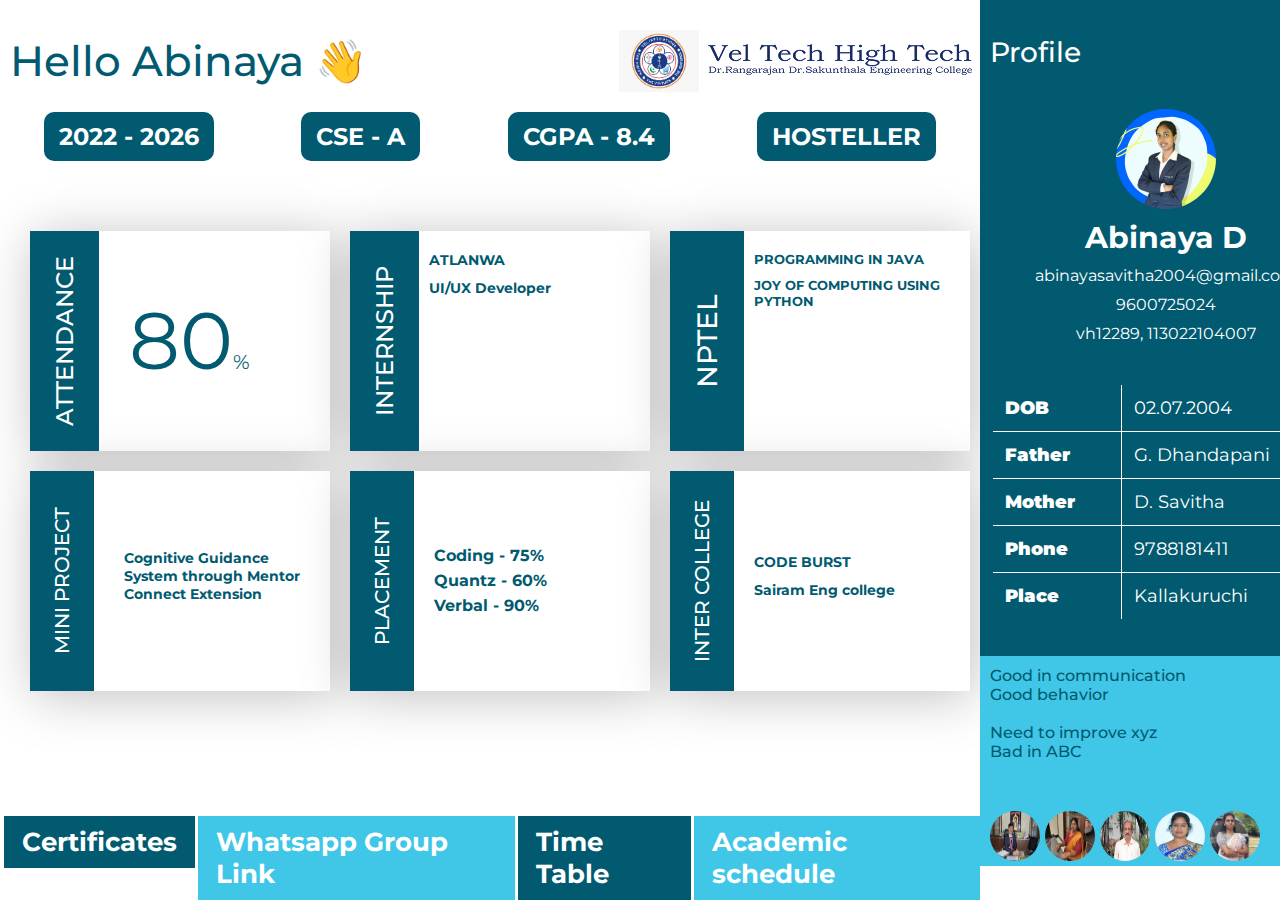
<file: index.html>
<!DOCTYPE html>
<html lang="en">
  <head>
    <meta charset="UTF-8" />
    <meta name="viewport" content="width=device-width, initial-scale=1.0" />
    <title>Profile Card</title>
    <link rel="icon" href="./veltechLogo.png" />
    <link rel="stylesheet" href="style.css" />
  </head>
  <body>
    <div class="container">
      <div class="left-section">
        <div class="title">
          <h1>Hello Abinaya 👋</h1>
          <div class="title-images">
            <img src="./veltechLogo.png" alt="" class="image-1" />
            <img src="./velName.png" alt="" class="image-2" />
          </div>
        </div>

        <div class="top-details">
          <ul>
            <li>2022 - 2026</li>
            <li>CSE - A</li>
            <li>CGPA - 8.4</li>
            <li>HOSTELLER</li>
          </ul>
        </div>
        <div class="grid">
          <div class="card attendance">
            <p class="label">ATTENDANCE</p>
            <h2>80<span style="font-size: 20px">%</span></h2>
          </div>
          <div class="card internship">
            <p class="label">INTERNSHIP</p>
            <div>
              <p>ATLANWA</p>
              <p>UI/UX Developer</p>
            </div>
          </div>

          <div class="card nptel">
            <p class="label">NPTEL</p>
            <div>
              <p>PROGRAMMING IN JAVA</p>
              <p>JOY OF COMPUTING USING PYTHON</p>
            </div>
          </div>
          <div class="card miniproject">
            <p class="label">MINI PROJECT</p>
            <div>
              <p>Cognitive Guidance System through Mentor Connect Extension</p>
            </div>
          </div>
          <div class="card placement">
            <p class="label">PLACEMENT</p>
            <ul>
              <li>Coding <span>- 75%</span></li>
              <li>Quantz <span>- 60%</span></li>
              <li>Verbal <span>- 90%</span></li>
            </ul>
          </div>
          <div class="card intercollege">
            <p class="label">INTER COLLEGE</p>
            <div>
              <p>CODE BURST</p>
              <p>Sairam Eng college</p>
            </div>
          </div>
        </div>
        <div class="bottom-section">
        <ul>
            <a
              href="https://drive.google.com/drive/folders/1dPvwOvqQ_WEgbNkmv_jT1nVqX5qqaZoT"
              ><li>Certificates</li></a
            ><a href="https://chat.whatsapp.com/FMGTDfoYEt35eEPzLukfva"
              ><li style="background-color: #40c6e7">Whatsapp Group Link</li></a
            ><a
              href="https://drive.google.com/file/d/1Bz0pZXtTZP8Bx1H_JRKAQdKpshJnCfK1/view?usp=drive_link"
              ><li>Time Table</li></a
            ><a
              href="https://drive.google.com/file/d/1HcqLzXqEH3p2kPhQW6uG_gORHYU_1a77/view?usp=sharing"
              ><li style="background-color: #40c6e7">Academic schedule</li></a
            >
          </ul>
        </div>
      </div>
      <div class="right-section">
        <h3>Profile</h3>
        <div class="profile-pic"><img src="./Abinaya.png" alt="" /></div>
        <h2>Abinaya D</h2>
        <p>abinayasavitha2004@gmail.com</p>
        <p>9600725024</p>
        <p>vh12289, 113022104007</p>
        <table>
          <tr>
            <td><strong>DOB</strong></td>
            <td>02.07.2004</td>
          </tr>
          <tr>
            <td><strong>Father</strong></td>
            <td>G. Dhandapani</td>
          </tr>
          <tr>
            <td><strong>Mother</strong></td>
            <td>D. Savitha</td>
          </tr>
          <tr>
            <td><strong>Phone</strong></td>
            <td>9788181411</td>
          </tr>
          <tr>
            <td><strong>Place</strong></td>
            <td>Kallakuruchi</td>
          </tr>
        </table>
        <div class="footer" style="align-self: flex-end">
          <p>Good in communication</p>
          <p>Good behavior</p>
          <br />
          <p>Need to improve xyz</p>
          <p>Bad in ABC</p>
          <div class="right-bottom">
            <div class="staffs">
              <img src="./Staffs/staff1.png" alt="" />
              <img src="./Staffs/staff2.jpg" alt="" />
              <img src="./Staffs/staff3.png" alt="" />
              <img src="./Staffs/staff4.jpg" alt="" />
              <img src="./Staffs/staff5.png" alt="" />
            </div>
            <h4>2025 - Even Sem</h4>
          </div>
        </div>
      </div>
    </div>
  </body>
</html>
</file>
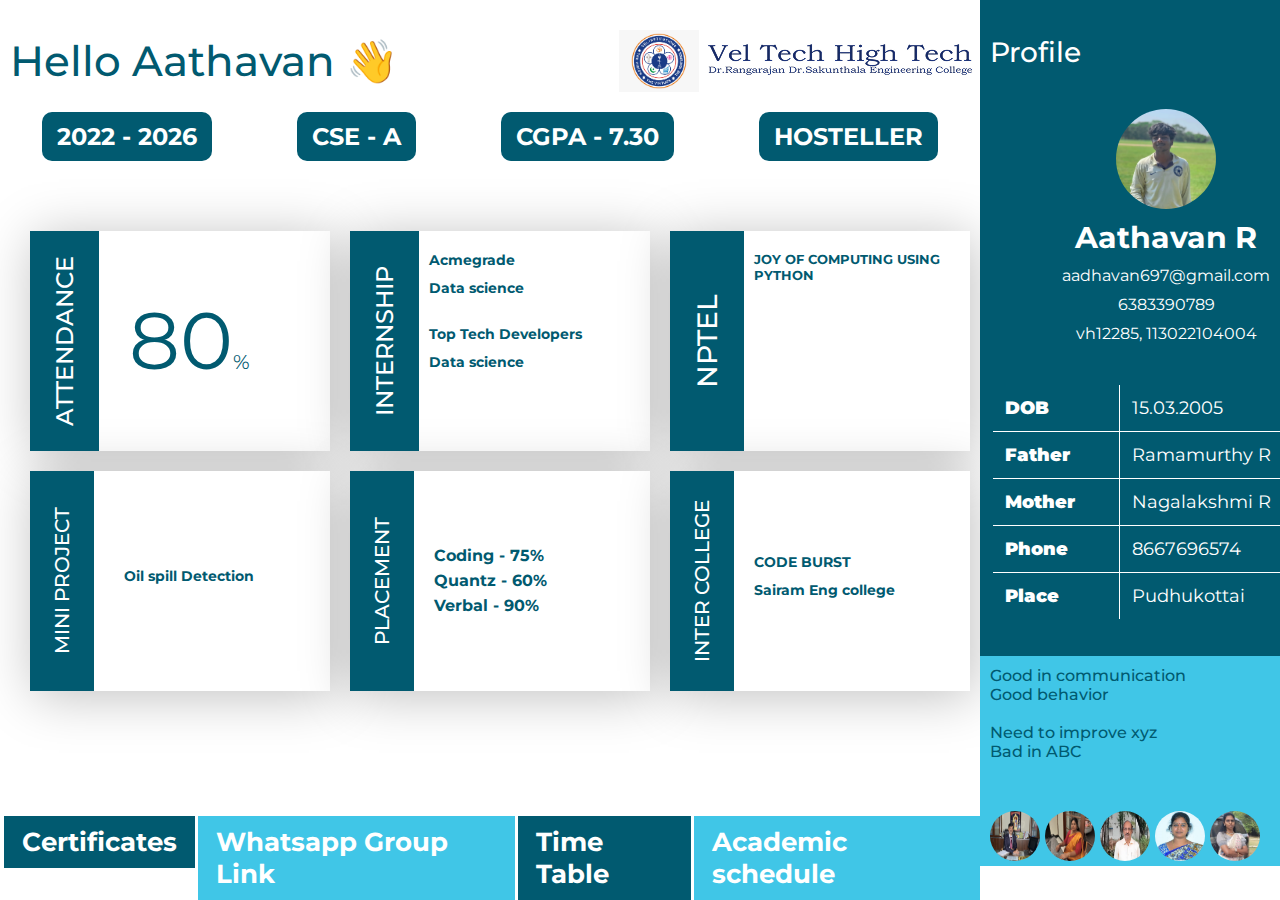
<file: aadhavan.html>
<!DOCTYPE html>
<html lang="en">
  <head>
    <meta charset="UTF-8" />
    <meta name="viewport" content="width=device-width, initial-scale=1.0" />
    <title>Profile Card</title>
    <link rel="stylesheet" href="style.css" />
    <link rel="icon" href="./veltechLogo.png" />
  </head>
  <body>
    <div class="container">
      <div class="left-section">
        <div class="title">
          <h1>Hello Aathavan 👋</h1>
          <div class="title-images">
            <img src="./veltechLogo.png" alt="" class="image-1" />
            <img src="./velName.png" alt="" class="image-2" />
          </div>
        </div>

        <div class="top-details">
          <ul>
            <li>2022 - 2026</li>
            <li>CSE - A</li>
            <li>CGPA - 7.30</li>
            <li>HOSTELLER</li>
          </ul>
        </div>
        <div class="grid">
          <div class="card attendance">
            <p class="label">ATTENDANCE</p>
            <h2>80<span style="font-size: 20px">%</span></h2>
          </div>
          <div class="card internship">
            <p class="label">INTERNSHIP</p>
            <div>
              <p>Acmegrade</p>
              <p>Data science</p>
              <br />
              <p>Top Tech Developers</p>
              <p>Data science</p>
            </div>
          </div>

          <div class="card nptel">
            <p class="label">NPTEL</p>
            <div>
              <p>JOY OF COMPUTING USING PYTHON</p>
            </div>
          </div>
          <div class="card miniproject">
            <p class="label">MINI PROJECT</p>
            <div>
              <p>Oil spill Detection</p>
            </div>
          </div>
          <div class="card placement">
            <p class="label">PLACEMENT</p>
            <ul>
              <li>Coding <span>- 75%</span></li>
              <li>Quantz <span>- 60%</span></li>
              <li>Verbal <span>- 90%</span></li>
            </ul>
          </div>
          <div class="card intercollege">
            <p class="label">INTER COLLEGE</p>
            <div>
              <p>CODE BURST</p>
              <p>Sairam Eng college</p>
            </div>
          </div>
        </div>
        <div class="bottom-section">
          <ul>
            <a
              href="https://drive.google.com/drive/folders/1dPvwOvqQ_WEgbNkmv_jT1nVqX5qqaZoT"
              ><li>Certificates</li></a
            ><a href="https://chat.whatsapp.com/FMGTDfoYEt35eEPzLukfva"
              ><li style="background-color: #40c6e7">Whatsapp Group Link</li></a
            ><a
              href="https://drive.google.com/file/d/1Bz0pZXtTZP8Bx1H_JRKAQdKpshJnCfK1/view?usp=drive_link"
              ><li>Time Table</li></a
            ><a
              href="https://drive.google.com/file/d/1HcqLzXqEH3p2kPhQW6uG_gORHYU_1a77/view?usp=sharing"
              ><li style="background-color: #40c6e7">Academic schedule</li></a
            >
          </ul>
        </div>
      </div>
      <div class="right-section">
        <h3>Profile</h3>
        <div class="profile-pic"><img src="./aadhavan.png" alt="" /></div>
        <h2>Aathavan R</h2>
        <p>aadhavan697@gmail.com</p>
        <p>6383390789</p>
        <p>vh12285, 113022104004</p>
        <table>
          <tr>
            <td><strong>DOB</strong></td>
            <td>15.03.2005</td>
          </tr>
          <tr>
            <td><strong>Father</strong></td>
            <td>Ramamurthy R</td>
          </tr>
          <tr>
            <td><strong>Mother</strong></td>
            <td>Nagalakshmi R</td>
          </tr>
          <tr>
            <td><strong>Phone</strong></td>
            <td>8667696574</td>
          </tr>
          <tr>
            <td><strong>Place</strong></td>
            <td>Pudhukottai</td>
          </tr>
        </table>
        <div class="footer" style="align-self: flex-end">
          <p>Good in communication</p>
          <p>Good behavior</p>
          <br />
          <p>Need to improve xyz</p>
          <p>Bad in ABC</p>
          <div class="right-bottom">
            <div class="staffs">
              <img src="./Staffs/staff1.png" alt="" />
              <img src="./Staffs/staff2.jpg" alt="" />
              <img src="./Staffs/staff3.png" alt="" />
              <img src="./Staffs/staff4.jpg" alt="" />
              <img src="./Staffs/staff5.png" alt="" />
            </div>
            <h4>2025 - Even Sem</h4>
          </div>
        </div>
      </div>
    </div>
  </body>
</html>
</file>
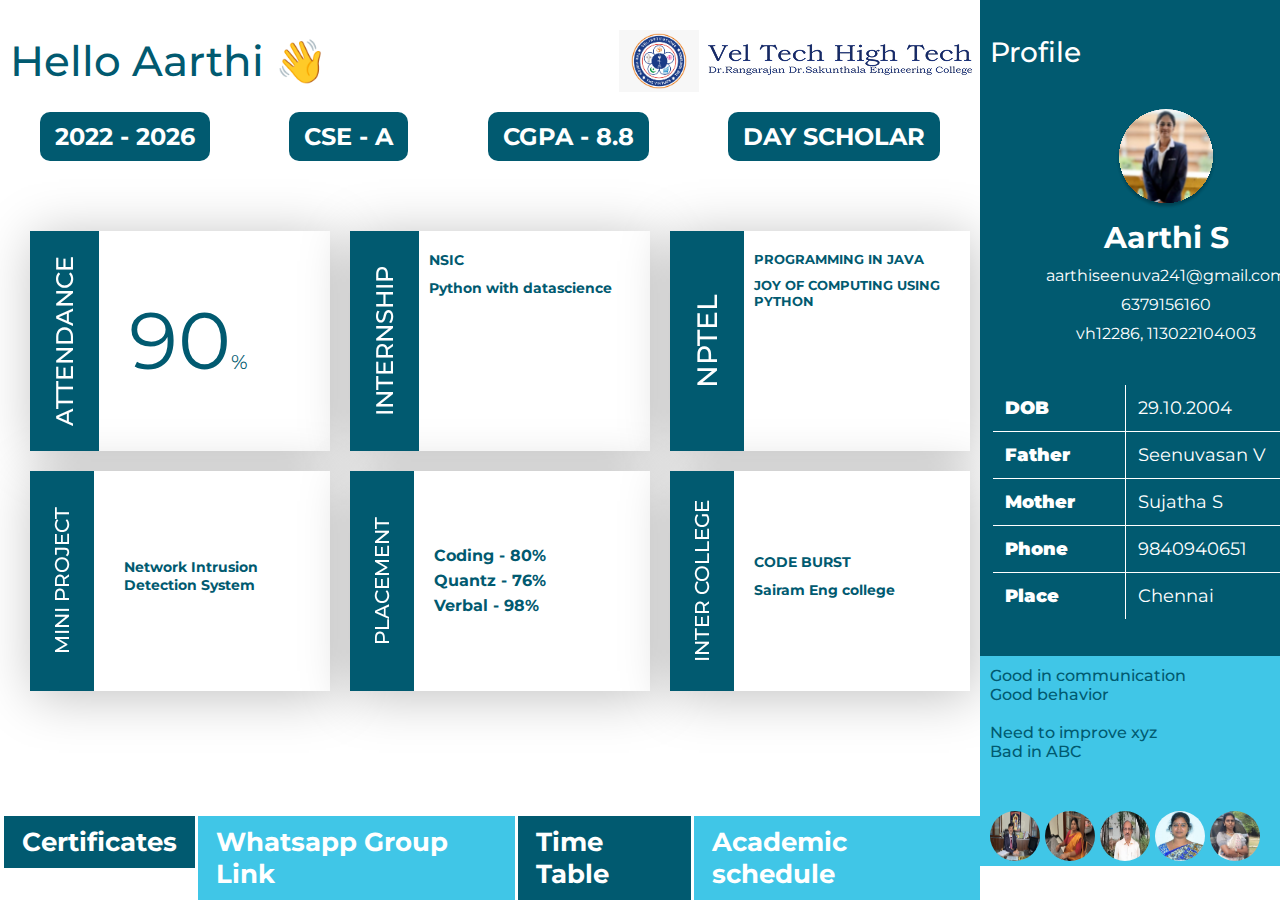
<file: aarthi.html>
<!DOCTYPE html>
<html lang="en">
  <head>
    <meta charset="UTF-8" />
    <meta name="viewport" content="width=device-width, initial-scale=1.0" />
    <title>Profile Card</title>
    <link rel="stylesheet" href="style.css" />
    <link rel="icon" href="./veltechLogo.png" />
  </head>
  
  <body>
    <div class="container">
      <div class="left-section">
        <div class="title">
          <h1>Hello Aarthi 👋</h1>
          <div class="title-images">
            <img src="./veltechLogo.png" alt="" class="image-1" />
            <img src="./velName.png" alt="" class="image-2" />
          </div>
        </div>

        <div class="top-details">
          <ul>
            <li>2022 - 2026</li>
            <li>CSE - A</li>
            <li>CGPA - 8.8</li>
            <li>DAY SCHOLAR</li>
          </ul>
        </div>
        <div class="grid">
          <div class="card attendance">
            <p class="label">ATTENDANCE</p>
            <h2>90<span style="font-size: 20px">%</span></h2>
          </div>
          <div class="card internship">
            <p class="label">INTERNSHIP</p>
            <div>
              <p>NSIC</p>
              <p>Python with datascience</p>
            </div>
          </div>

          <div class="card nptel">
            <p class="label">NPTEL</p>
            <div>
              <p>PROGRAMMING IN JAVA</p>
              <p>JOY OF COMPUTING USING PYTHON</p>
            </div>
          </div>
          <div class="card miniproject">
            <p class="label">MINI PROJECT</p>
            <div>
              <p>Network Intrusion Detection System</p>
            </div>
          </div>
          <div class="card placement">
            <p class="label">PLACEMENT</p>
            <ul>
              <li>Coding <span>- 80%</span></li>
              <li>Quantz <span>- 76%</span></li>
              <li>Verbal <span>- 98%</span></li>
            </ul>
          </div>
          <div class="card intercollege">
            <p class="label">INTER COLLEGE</p>
            <div>
              <p>CODE BURST</p>
              <p>Sairam Eng college</p>
            </div>
          </div>
        </div>
        <div class="bottom-section">
         <ul>
            <a
              href="https://drive.google.com/drive/folders/1dPvwOvqQ_WEgbNkmv_jT1nVqX5qqaZoT"
              ><li>Certificates</li></a
            ><a href="https://chat.whatsapp.com/FMGTDfoYEt35eEPzLukfva"
              ><li style="background-color: #40c6e7">Whatsapp Group Link</li></a
            ><a
              href="https://drive.google.com/file/d/1Bz0pZXtTZP8Bx1H_JRKAQdKpshJnCfK1/view?usp=drive_link"
              ><li>Time Table</li></a
            ><a
              href="https://drive.google.com/file/d/1HcqLzXqEH3p2kPhQW6uG_gORHYU_1a77/view?usp=sharing"
              ><li style="background-color: #40c6e7">Academic schedule</li></a
            >
          </ul>
        </div>
      </div>
      <div class="right-section">
        <h3>Profile</h3>
        <div class="profile-pic"><img src="./aarthi.svg" alt="" /></div>
        <h2>Aarthi S</h2>
        <p>aarthiseenuva241@gmail.com</p>
        <p>6379156160</p>
        <p>vh12286, 113022104003</p>
        <table>
          <tr>
            <td><strong>DOB</strong></td>
            <td>29.10.2004</td>
          </tr>
          <tr>
            <td><strong>Father</strong></td>
            <td>Seenuvasan V</td>
          </tr>
          <tr>
            <td><strong>Mother</strong></td>
            <td>Sujatha S</td>
          </tr>
          <tr>
            <td><strong>Phone</strong></td>
            <td>9840940651</td>
          </tr>
          <tr>
            <td><strong>Place</strong></td>
            <td>Chennai</td>
          </tr>
        </table>
        <div class="footer" style="align-self: flex-end">
          <p>Good in communication</p>
          <p>Good behavior</p>
          <br />
          <p>Need to improve xyz</p>
          <p>Bad in ABC</p>
          <div class="right-bottom">
            <div class="staffs">
              <img src="./Staffs/staff1.png" alt="" />
              <img src="./Staffs/staff2.jpg" alt="" />
              <img src="./Staffs/staff3.png" alt="" />
              <img src="./Staffs/staff4.jpg" alt="" />
              <img src="./Staffs/staff5.png" alt="" />
            </div>
            <h4>2025 - Even Sem</h4>
          </div>
        </div>
      </div>
    </div>
  </body>
</html>
</file>
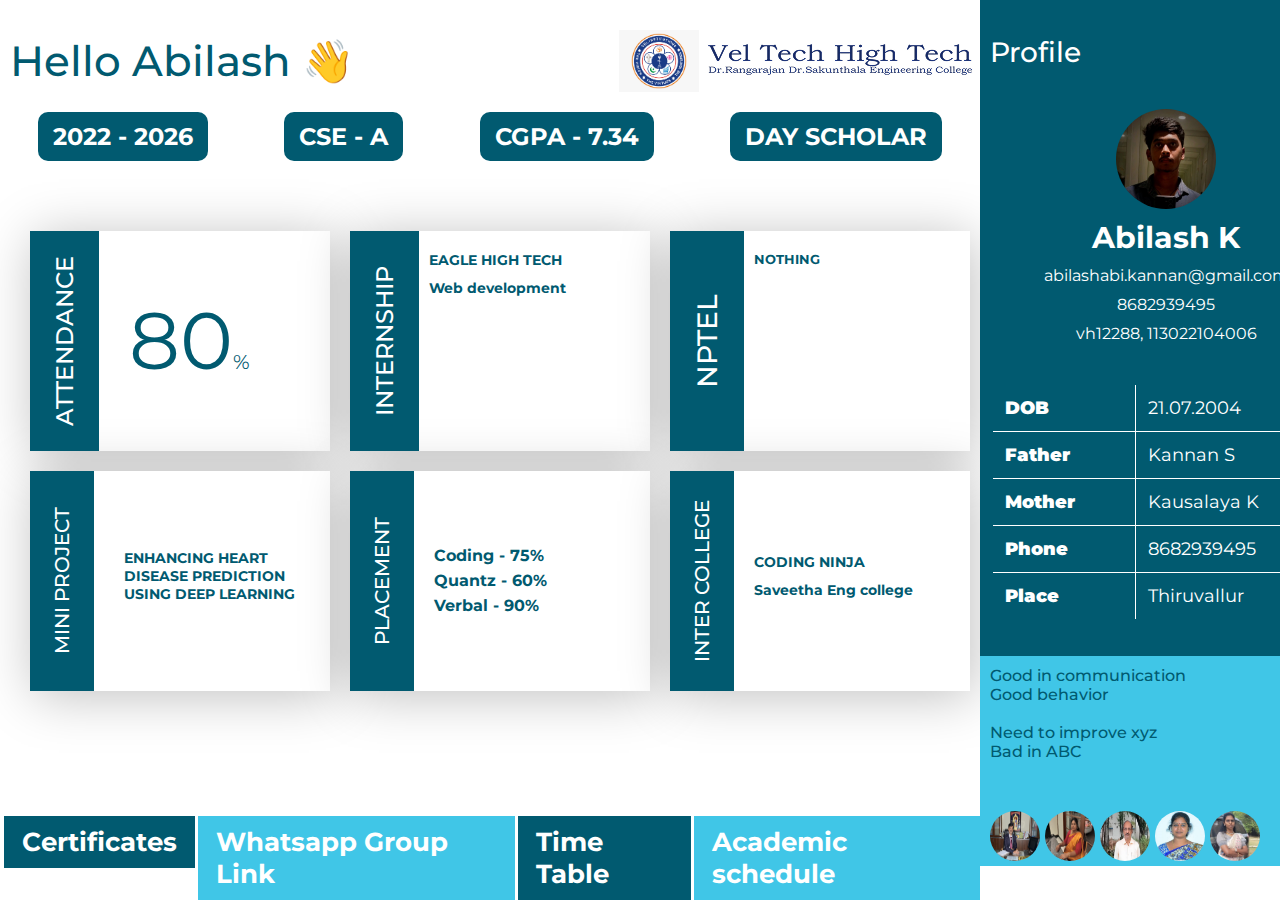
<file: abilash.html>
<!DOCTYPE html>
<html lang="en">
  <head>
    <meta charset="UTF-8" />
    <meta name="viewport" content="width=device-width, initial-scale=1.0" />
    <title>Profile Card</title>
    <link rel="icon" href="./veltechLogo.png" />
    <link rel="stylesheet" href="style.css" />
  </head>
  <body>
    <div class="container">
      <div class="left-section">
        <div class="title">
          <h1>Hello Abilash 👋</h1>
          <div class="title-images">
            <img src="./veltechLogo.png" alt="" class="image-1" />
            <img src="./velName.png" alt="" class="image-2" />
          </div>
        </div>

        <div class="top-details">
          <ul>
            <li>2022 - 2026</li>
            <li>CSE - A</li>
            <li>CGPA - 7.34</li>
            <li>DAY SCHOLAR</li>
          </ul>
        </div>
        <div class="grid">
          <div class="card attendance">
            <p class="label">ATTENDANCE</p>
            <h2>80<span style="font-size: 20px">%</span></h2>
          </div>
          <div class="card internship">
            <p class="label">INTERNSHIP</p>
            <div>
              <p>EAGLE HIGH TECH</p>
              <p>Web development</p>
            </div>
          </div>

          <div class="card nptel">
            <p class="label">NPTEL</p>
            <div>
              <p>NOTHING</p>
            </div>
          </div>
          <div class="card miniproject">
            <p class="label">MINI PROJECT</p>
            <div>
              <p>ENHANCING HEART DISEASE PREDICTION USING DEEP LEARNING</p>
            </div>
          </div>
          <div class="card placement">
            <p class="label">PLACEMENT</p>
            <ul>
              <li>Coding <span>- 75%</span></li>
              <li>Quantz <span>- 60%</span></li>
              <li>Verbal <span>- 90%</span></li>
            </ul>
          </div>
          <div class="card intercollege">
            <p class="label">INTER COLLEGE</p>
            <div>
              <p>CODING NINJA</p>
              <p>Saveetha Eng college</p>
            </div>
          </div>
        </div>
        <div class="bottom-section">
          <ul>
            <a
              href="https://drive.google.com/drive/folders/1dPvwOvqQ_WEgbNkmv_jT1nVqX5qqaZoT"
              ><li>Certificates</li></a
            ><a href="https://chat.whatsapp.com/FMGTDfoYEt35eEPzLukfva"
              ><li style="background-color: #40c6e7">Whatsapp Group Link</li></a
            ><a
              href="https://drive.google.com/file/d/1Bz0pZXtTZP8Bx1H_JRKAQdKpshJnCfK1/view?usp=drive_link"
              ><li>Time Table</li></a
            ><a
              href="https://drive.google.com/file/d/1HcqLzXqEH3p2kPhQW6uG_gORHYU_1a77/view?usp=sharing"
              ><li style="background-color: #40c6e7">Academic schedule</li></a
            >
          </ul>
        </div>
      </div>
      <div class="right-section">
        <h3>Profile</h3>
        <div class="profile-pic"><img src="./abilash.png" alt="" /></div>
        <h2>Abilash K</h2>
        <p>abilashabi.kannan@gmail.com</p>
        <p>8682939495</p>
        <p>vh12288, 113022104006</p>
        <table>
          <tr>
            <td><strong>DOB</strong></td>
            <td>21.07.2004</td>
          </tr>
          <tr>
            <td><strong>Father</strong></td>
            <td>Kannan S</td>
          </tr>
          <tr>
            <td><strong>Mother</strong></td>
            <td>Kausalaya K</td>
          </tr>
          <tr>
            <td><strong>Phone</strong></td>
            <td>8682939495</td>
          </tr>
          <tr>
            <td><strong>Place</strong></td>
            <td>Thiruvallur</td>
          </tr>
        </table>
        <div class="footer" style="align-self: flex-end">
          <p>Good in communication</p>
          <p>Good behavior</p>
          <br />
          <p>Need to improve xyz</p>
          <p>Bad in ABC</p>
          <div class="right-bottom">
            <div class="staffs">
              <img src="./Staffs/staff1.png" alt="" />
              <img src="./Staffs/staff2.jpg" alt="" />
              <img src="./Staffs/staff3.png" alt="" />
              <img src="./Staffs/staff4.jpg" alt="" />
              <img src="./Staffs/staff5.png" alt="" />
            </div>
            <h4>2025 - Even Sem</h4>
          </div>
        </div>
      </div>
    </div>
  </body>
</html>
</file>
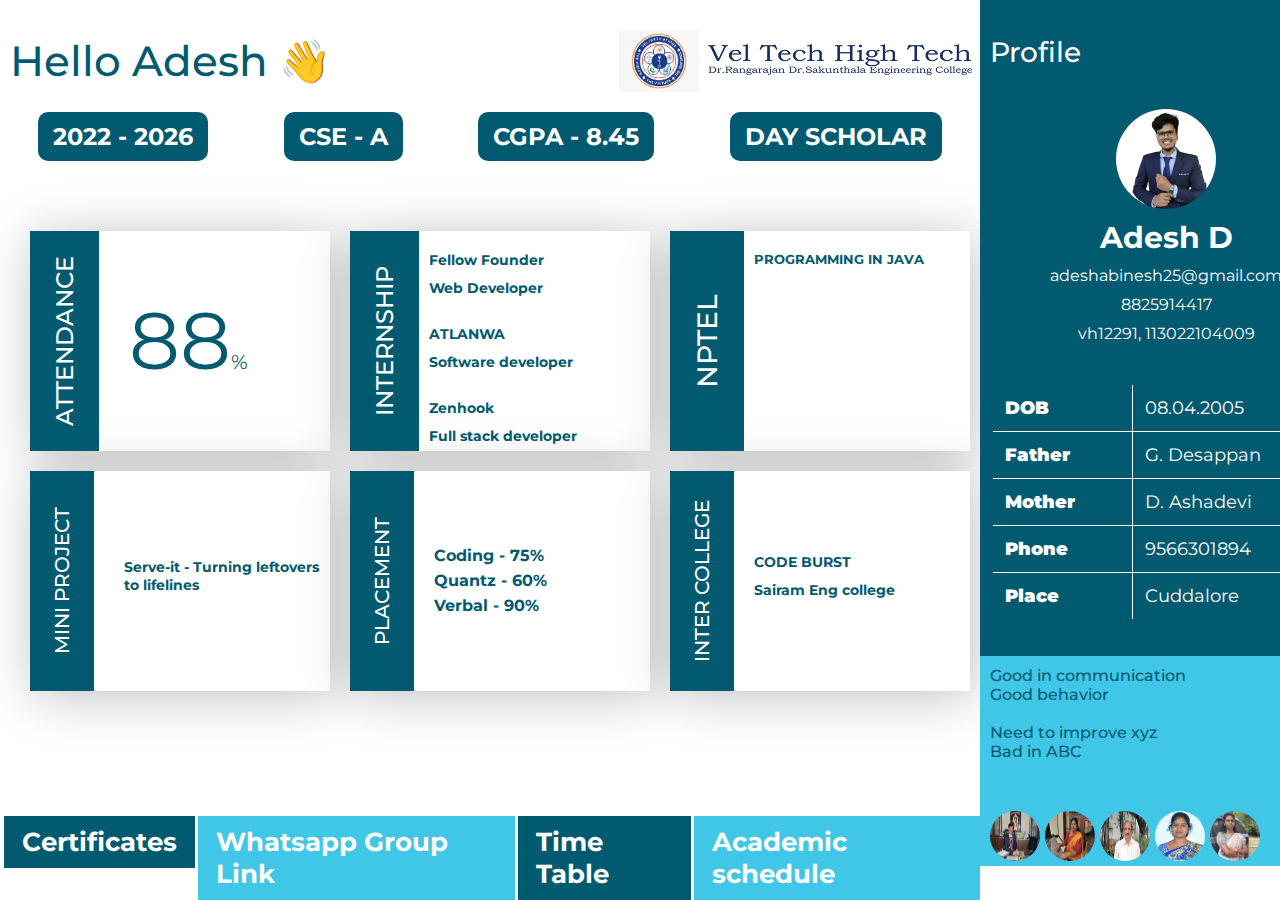
<file: adesh.html>
<!DOCTYPE html>
<html lang="en">
  <head>
    <meta charset="UTF-8" />
    <meta name="viewport" content="width=device-width, initial-scale=1.0" />
    <title>Profile Card</title>
    <link rel="icon" href="./veltechLogo.png" />
    <link rel="stylesheet" href="style.css" />
  </head>
  <body>
    <div class="container">
      <div class="left-section">
        <div class="title">
          <h1>Hello Adesh 👋</h1>
          <div class="title-images">
            <img src="./veltechLogo.png" alt="" class="image-1" />
            <img src="./velName.png" alt="" class="image-2" />
          </div>
        </div>

        <div class="top-details">
          <ul>
            <li>2022 - 2026</li>
            <li>CSE - A</li>
            <li>CGPA - 8.45</li>
            <li>DAY SCHOLAR</li>
          </ul>
        </div>
        <div class="grid">
          <div class="card attendance">
            <p class="label">ATTENDANCE</p>
            <h2>88<span style="font-size: 20px">%</span></h2>
          </div>
          <div class="card internship">
            <p class="label">INTERNSHIP</p>
            <div>
              <p>Fellow Founder</p>
              <p>Web Developer</p>
              <br />
              <p>ATLANWA</p>
              <p>Software developer</p>
              <br />
              <p>Zenhook</p>
              <p>Full stack developer</p>
            </div>
          </div>

          <div class="card nptel">
            <p class="label">NPTEL</p>
            <div>
              <p>PROGRAMMING IN JAVA</p>
            </div>
          </div>
          <div class="card miniproject">
            <p class="label">MINI PROJECT</p>
            <div>
              <p>Serve-it - Turning leftovers to lifelines</p>
            </div>
          </div>
          <div class="card placement">
            <p class="label">PLACEMENT</p>
            <ul>
              <li>Coding <span>- 75%</span></li>
              <li>Quantz <span>- 60%</span></li>
              <li>Verbal <span>- 90%</span></li>
            </ul>
          </div>
          <div class="card intercollege">
            <p class="label">INTER COLLEGE</p>
            <div>
              <p>CODE BURST</p>
              <p>Sairam Eng college</p>
            </div>
          </div>
        </div>
        <div class="bottom-section">
         <ul>
            <a
              href="https://drive.google.com/drive/folders/1dPvwOvqQ_WEgbNkmv_jT1nVqX5qqaZoT"
              ><li>Certificates</li></a
            ><a href="https://chat.whatsapp.com/FMGTDfoYEt35eEPzLukfva"
              ><li style="background-color: #40c6e7">Whatsapp Group Link</li></a
            ><a
              href="https://drive.google.com/file/d/1Bz0pZXtTZP8Bx1H_JRKAQdKpshJnCfK1/view?usp=drive_link"
              ><li>Time Table</li></a
            ><a
              href="https://drive.google.com/file/d/1HcqLzXqEH3p2kPhQW6uG_gORHYU_1a77/view?usp=sharing"
              ><li style="background-color: #40c6e7">Academic schedule</li></a
            >
          </ul>
        </div>
      </div>
      <div class="right-section">
        <h3>Profile</h3>
        <div class="profile-pic"><img src="./adesh.png" alt="" /></div>
        <h2>Adesh D</h2>
        <p>adeshabinesh25@gmail.com</p>
        <p>8825914417</p>
        <p>vh12291, 113022104009</p>
        <table>
          <tr>
            <td><strong>DOB</strong></td>
            <td>08.04.2005</td>
          </tr>
          <tr>
            <td><strong>Father</strong></td>
            <td>G. Desappan</td>
          </tr>
          <tr>
            <td><strong>Mother</strong></td>
            <td>D. Ashadevi</td>
          </tr>
          <tr>
            <td><strong>Phone</strong></td>
            <td>9566301894</td>
          </tr>
          <tr>
            <td><strong>Place</strong></td>
            <td>Cuddalore</td>
          </tr>
        </table>
        <div class="footer" style="align-self: flex-end">
          <p>Good in communication</p>
          <p>Good behavior</p>
          <br />
          <p>Need to improve xyz</p>
          <p>Bad in ABC</p>
          <div class="right-bottom">
            <div class="staffs">
              <img src="./Staffs/staff1.png" alt="" />
              <img src="./Staffs/staff2.jpg" alt="" />
              <img src="./Staffs/staff3.png" alt="" />
              <img src="./Staffs/staff4.jpg" alt="" />
              <img src="./Staffs/staff5.png" alt="" />
            </div>
            <h4>2025 - Even Sem</h4>
          </div>
        </div>
      </div>
    </div>
  </body>
</html>
</file>
<file: style.css>
@import url("https://fonts.googleapis.com/css2?family=Montserrat:ital,wght@0,100..900;1,100..900&display=swap");

.container {
  display: flex;
  justify-content: space-between;
  align-items: flex-start;
  height: 740px;
}

* {
  margin: 0;
  padding: 0;
}

.title {
  display: flex;
  justify-content: space-between;
  align-items: center;
  margin-top: 10px;
  margin-top: 30px;
}

.title-images {
  display: flex;
  align-items: center;
}

.top-details ul {
  display: flex;
  justify-content: space-around;
  align-items: center;
  margin: 20px auto;
}

.top-details ul li {
  font-family: montserrat;
  font-weight: bold;
  font-size: 24px;
  background-color: #015a70;
  list-style: none;
  padding: 10px 15px;
  color: white;
  border-radius: 10px;
}

.title-images .image-1 {
  width: 80px;
}

.left-section {
  display: flex;
  justify-content: center;
  /* align-items: center; */
  flex-direction: column;
}

.left-section h1 {
  font-size: 42px;
  font-family: Montserrat;
  font-weight: 500;
  color: #015a70;
  margin-left: 10px;
}

.left-section .grid {
  display: grid;
  grid-template-columns: 1fr 1fr 1fr;
  grid-template-rows: 1fr 1fr;
  gap: 20px;
  margin-left: 30px;
  margin-right: 10px;
  margin-top: 50px;
}

.card {
  background-color: white;
  box-shadow: 4px 5px 50px 0px #00000040;
  height: 220px;
  width: 300px;
  display: flex;
  align-items: center;
  justify-content: flex-start;
  gap: 20px;
}

.label {
  writing-mode: vertical-lr;
  text-orientation: sideways-right;
  rotate: 180deg;
  text-align: center;
  font-size: 20px;
  font-weight: bold;
  background-color: #015a70;
  padding: 10px 20px;
  height: 200px;
  color: white;
  font-family: montserrat;
  font-weight: 500;
}

.attendance .label,
.internship .label {
  font-size: 24px;
}

.cgpa .label {
  font-size: 30px;
}

.nptel .label {
  font-size: 28px;
}

.miniproject p{
  margin-right: 10px;
}

.attendance h2,
.cgpa h2 {
  font-size: 80px;
  color: #015a70;
  font-family: montserrat;
  font-weight: 400;
  margin-left: 10px;
}

.nptel div p {
  font-family: montserrat;
  font-size: 13px;
  font-weight: bold;
  color: #015a70;
  margin-bottom: 10px;
}

.nptel div,
.internship div {
  align-self: flex-start;
  margin-top: 20px;
  margin-left: -10px;
}

.internship div p,
.miniproject div p,
.intercollege div p {
  font-family: montserrat;
  font-size: 14px;
  font-weight: bold;
  color: #015a70;
  margin-bottom: 10px;
}

.bottom-section {
  align-self: center;
  margin-top: 125px;
  margin-left: 4px;
}

.bottom-section a {
  text-decoration: none;
}
.bottom-section ul {
  display: flex;
  gap: 3px;
}

.bottom-section ul li {
  list-style: none;
  color: white;
  background-color: #015a70;
  padding: 10px 18px;
  font-size: 26.3px;
  font-family: montserrat;
  font-weight: bold;
}

.right-section {
  background-color: #015a70;
  height: 818px;
  width: 480px;
  display: flex;
  justify-content: flex-start;
  align-items: center;
  flex-direction: column;
  padding-top: 35px;
  font-family: Montserrat;
  color: #fff;
  gap: 10px;
}

.right-section h3 {
  align-self: flex-start;
  font-weight: 500;
  font-size: 28px;
  margin-left: 10px;
  margin-bottom: 30px;
}

.right-section h2 {
  font-size: 30px;
}

.profile-pic {
  width: 100px;
  height: 100px;
  border-radius: 50%;
}

.right-section .profile-pic img {
  width: 100%;
  height: 100%;
  object-fit: cover;
  border-radius: 50%;
}

table {
  width: 350px;
  border-collapse: collapse;
  color: white;
  font-family: montserrat;
  font-size: 18px;
  border: 2px solid white;
  margin-bottom: -30px;
  margin-top: 30px;
  border-radius: 10px;
  overflow: hidden;
}

tr:first-child td:first-child {
  border-top-left-radius: 10px;
}
tr:first-child td:last-child {
  border-top-right-radius: 10px;
}
tr:last-child td:first-child {
  border-bottom-left-radius: 10px;
}
tr:last-child td:last-child {
  border-bottom-right-radius: 10px;
}

td {
  padding: 12px;
  border: 1px solid white;
}

td:first-child {
  font-weight: bold;
}

.right-bottom {
  display: flex;
  align-items: flex-end;
  gap: 50px;
  color: #015a70;
  margin-bottom: 5px;
}

.right-section .staffs {
  display: flex;
  gap: 5px;
  margin-top: 50px;
  margin-left: 10px;
}

.staffs img {
  width: 50px;
  height: 50px;
  border-radius: 50%;
}

.footer {
  background-color: #40c6e7;
  width: 100%;
  height: 250px;
  padding-top: 10px;
  margin-top: 55px;
  font-weight: 500;
  color: #015a70;
}

.footer p {
  margin-left: 10px;
}

.placement ul li {
  list-style: none;
  font-size: 16px;
  font-weight: bold;
  font-family: montserrat;
  color: #015a70;
  line-height: 25px;
}
</file>
